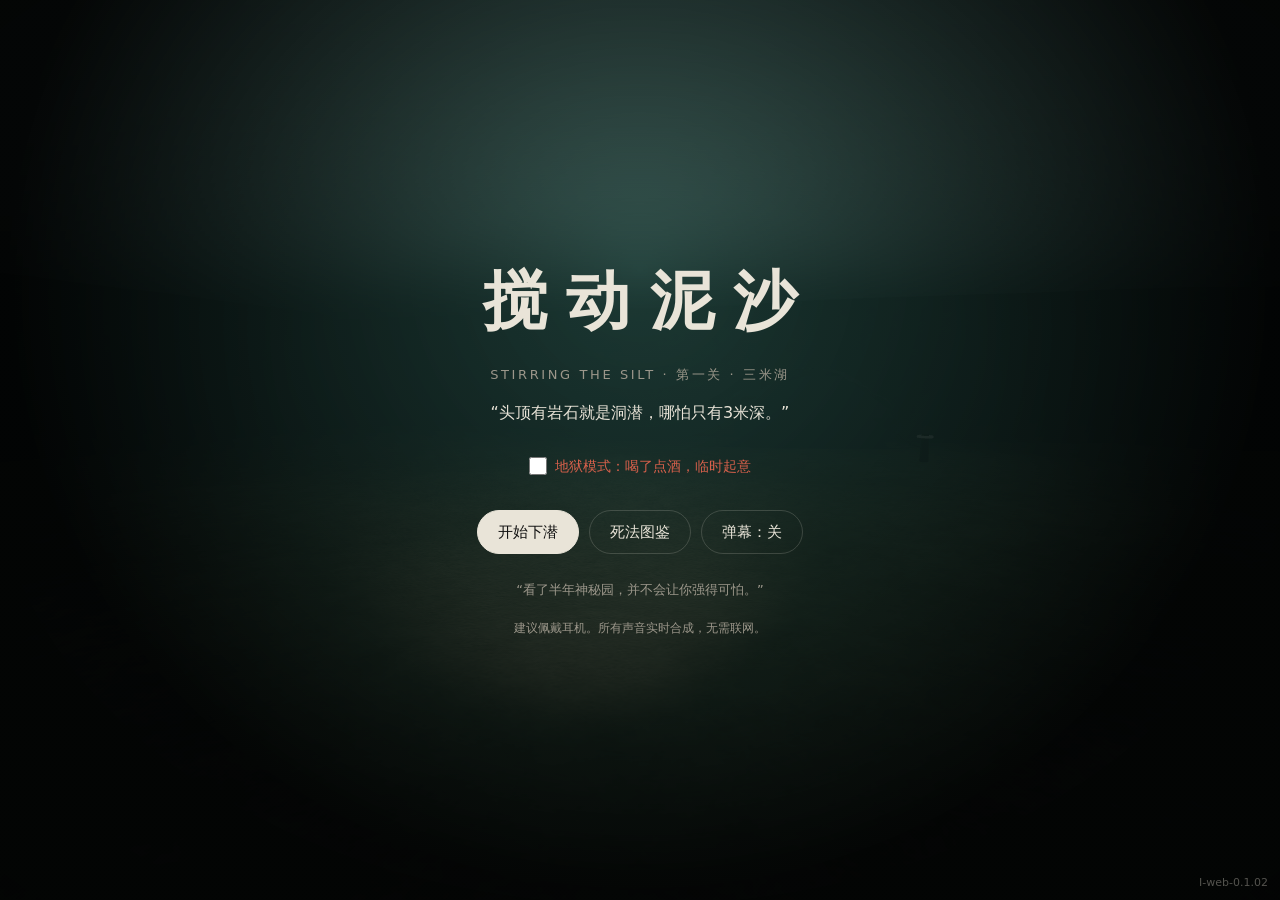
<file: index.html>
<!doctype html>
<html lang="zh-CN">
  <head>
    <meta charset="utf-8" />
    <meta name="viewport" content="width=device-width, initial-scale=1" />
    <title>搅动泥沙 · 第一关 三米湖 · I-web-0.1.02</title>
    <style>
:root {
  --ink: #e9e4d8;
  --ink2: #9c978b;
  --bg: #050807;
  --panel: rgba(12, 16, 15, 0.86);
  --line: rgba(233, 228, 216, 0.18);
  --warn: #e0a24a;
  --bad: #d9614c;
  --good: #7fbf8a;
  --font: "PingFang SC", "Hiragino Sans GB", "Microsoft YaHei", "Noto Sans CJK SC", system-ui, sans-serif;
}
* { box-sizing: border-box; }
html, body { margin: 0; height: 100%; background: var(--bg); color: var(--ink); font: 15px/1.6 var(--font); overflow: hidden; user-select: none; }
#view, #view canvas { position: fixed; inset: 0; width: 100%; height: 100%; display: block; }
.ov { position: fixed; inset: 0; pointer-events: none; }
#whiteout { background: rgb(150, 128, 92); opacity: 0; mix-blend-mode: screen; }
#vignette { background: radial-gradient(ellipse at center, transparent 40%, rgba(0, 0, 0, 0.95) 100%); opacity: 0.5; }
#redpulse { background: radial-gradient(ellipse at center, transparent 45%, rgba(120, 0, 0, 0.8) 100%); opacity: 0; }
#fade { background: #000; opacity: 0; transition: opacity 1.2s; }
#hud { position: fixed; inset: 0; pointer-events: none; display: none; }
#hud.on { display: block; }
#status { position: absolute; left: 18px; bottom: 16px; font-size: 13px; color: var(--ink2); line-height: 1.7; text-shadow: 0 1px 2px #000; }
#status b { color: var(--ink); font-weight: 500; }
#msg { position: absolute; left: 50%; bottom: 18%; transform: translateX(-50%); max-width: 70vw; text-align: center; font-size: 17px; text-shadow: 0 1px 4px #000; transition: opacity 0.6s; }
#prompt { position: absolute; left: 50%; top: 58%; transform: translateX(-50%); font-size: 14px; padding: 4px 12px; border: 1px solid var(--line); border-radius: 99px; background: rgba(0, 0, 0, 0.45); display: none; }
#reticle { position: absolute; left: 50%; top: 50%; width: 4px; height: 4px; margin: -2px; border-radius: 50%; background: rgba(233, 228, 216, 0.5); }
#hand { position: absolute; right: 22px; bottom: 18px; font-size: 13px; padding: 6px 12px; border-radius: 99px; border: 1px solid var(--line); background: rgba(0, 0, 0, 0.5); display: none; }
#gauge { position: absolute; left: 50%; top: 50%; transform: translate(-50%, -50%); display: none; background: var(--panel); border: 1px solid var(--line); border-radius: 24px; padding: 18px 22px; text-align: center; }
#gauge.on { display: block; }
#gauge .row { display: flex; gap: 22px; justify-content: center; margin-top: 8px; font-size: 13px; color: var(--ink2); }
#gauge .row b { display: block; font-size: 20px; color: var(--ink); font-weight: 500; font-variant-numeric: tabular-nums; }
#danmaku { position: fixed; left: 0; right: 0; top: 6%; height: 34%; pointer-events: none; overflow: hidden; }
.dm { position: absolute; left: 100%; white-space: nowrap; font-size: 18px; color: #fff; text-shadow: 0 0 3px #000, 0 1px 2px #000; opacity: 0.85; will-change: transform; }
#toasts { position: fixed; right: 18px; top: 18px; display: flex; flex-direction: column; gap: 8px; pointer-events: none; z-index: 30; }
.toast { background: var(--panel); border: 1px solid var(--line); border-radius: 14px; padding: 10px 14px; min-width: 220px; animation: tin 0.4s ease-out; }
.toast small { display: block; color: var(--ink2); font-size: 12px; }
.toast .k { font-size: 12px; color: var(--warn); letter-spacing: 0.1em; }
@keyframes tin { from { transform: translateX(30px); opacity: 0; } }
.screen { position: fixed; inset: 0; display: none; align-items: center; justify-content: center; background: rgba(3, 5, 5, 0.78); z-index: 20; overflow-y: auto; padding: 24px; }
.screen.on { display: flex; }
#title { background: radial-gradient(ellipse at 50% 30%, rgba(30, 60, 55, 0.5), rgba(2, 3, 3, 0.96) 70%); }
.panel { background: var(--panel); border: 1px solid var(--line); border-radius: 24px; padding: 28px 32px; max-width: 760px; width: 100%; margin: auto; }
.bare { text-align: center; max-width: 640px; }
h1 { font-size: 64px; letter-spacing: 0.3em; margin: 0 0 4px; font-weight: 600; text-indent: 0.3em; }
h2 { font-size: 24px; margin: 0 0 12px; font-weight: 600; }
h3 { font-size: 15px; margin: 18px 0 6px; color: var(--ink2); font-weight: 500; }
.sub { color: var(--ink2); letter-spacing: 0.2em; font-size: 13px; }
.btns { display: flex; flex-wrap: wrap; gap: 10px; justify-content: center; margin-top: 22px; }
button { font: inherit; color: var(--ink); background: transparent; border: 1px solid var(--line); border-radius: 99px; padding: 9px 20px; min-height: 44px; cursor: pointer; }
button:hover { border-color: var(--ink); }
button.pri { background: var(--ink); color: #111; border-color: var(--ink); }
button.hell { border-color: var(--bad); color: var(--bad); }
.tip { margin-top: 26px; color: var(--ink2); font-size: 13px; min-height: 2em; }
.brief p { margin: 0 0 10px; }
.keys { display: grid; grid-template-columns: auto 1fr auto 1fr; gap: 4px 12px; font-size: 13px; color: var(--ink2); margin-top: 10px; }
kbd { font: 12px ui-monospace, monospace; border: 1px solid var(--line); border-radius: 6px; padding: 1px 6px; color: var(--ink); white-space: nowrap; }
.note { font-size: 12px; color: var(--ink2); }
.poem { list-style: none; padding: 0; margin: 0; }
.poem li { padding: 3px 0; font-size: 15px; }
.poem li.lock { color: #4f4c45; }
.poem li.lock small { color: var(--ink2); font-size: 12px; margin-left: 8px; }
.poem li.new { color: var(--warn); }
.poem li.later { color: #6d695f; font-size: 13px; }
.poem .bar { display: inline-block; vertical-align: middle; width: min(22em, 80%); height: 1.05em; border-radius: 4px; background: #1d211f; border: 1px solid #2c312e; }
.credit { font-size: 12px; color: var(--ink2); margin: 10px 0 0; }
.motto { margin: 14px 0 0; font-size: 16px; }
.hellchk { display: inline-flex; align-items: center; gap: 8px; margin-top: 18px; min-height: 44px; font-size: 14px; color: var(--bad); cursor: pointer; }
.hellchk input { width: 18px; height: 18px; accent-color: var(--bad); margin: 0; }
.bigdepth { margin: 8px 0 6px; font-size: 13px; color: var(--ink2); }
.bigdepth b { display: block; font-size: 56px; line-height: 1.1; font-weight: 600; color: var(--ink); font-variant-numeric: tabular-nums; }
.stats { display: flex; flex-wrap: wrap; gap: 18px; margin: 10px 0 4px; }
.stats div { font-size: 12px; color: var(--ink2); }
.stats b { display: block; font-size: 22px; color: var(--ink); font-weight: 500; }
#map { width: 100%; height: 300px; border-radius: 16px; background: #0b100f; border: 1px solid var(--line); display: block; }
.legend { display: flex; flex-wrap: wrap; gap: 14px; font-size: 12px; color: var(--ink2); margin-top: 6px; }
.legend i { display: inline-block; width: 14px; height: 3px; vertical-align: middle; margin-right: 5px; }
.mist { padding-left: 18px; margin: 4px 0; }
.mist li { margin: 3px 0; }
.achs { display: grid; grid-template-columns: repeat(auto-fill, minmax(200px, 1fr)); gap: 8px; }
.achs div { font-size: 13px; border: 1px solid var(--line); border-radius: 12px; padding: 8px 10px; color: #55524b; }
.achs div.ok { color: var(--ink); }
.achs small { display: block; font-size: 12px; color: var(--ink2); }
#lockhint { position: fixed; left: 50%; top: 14px; transform: translateX(-50%); font-size: 12px; color: var(--ink2); background: rgba(0, 0, 0, 0.55); padding: 4px 12px; border-radius: 99px; display: none; z-index: 10; }
.tog { font-size: 13px; color: var(--ink2); margin-top: 12px; }
@media (max-width: 640px) { h1 { font-size: 40px; } .panel { padding: 20px; } .keys { grid-template-columns: auto 1fr; } }

    </style>
  </head>
  <body>
    <div id="view"></div>
    <div class="ov" id="whiteout"></div>
    <div class="ov" id="vignette"></div>
    <div class="ov" id="redpulse"></div>
    <div class="ov" id="fade"></div>
    <div id="lockhint">无法锁定鼠标：按住鼠标拖动转头，或使用方向键</div>

    <div id="hud">
      <div id="reticle"></div>
      <div id="status"></div>
      <div id="msg"></div>
      <div id="prompt"></div>
      <div id="hand">✋ 握着导线 · W 朝出口 / S 朝线轮</div>
      <div id="gauge">
        <canvas id="spg" width="220" height="220"></canvas>
        <div class="row">
          <div><b id="g-depth">0.0</b>深度 m</div>
          <div><b id="g-time">0:00</b>潜水时间</div>
          <div><b id="g-hr">70</b>心率</div>
        </div>
      </div>
    </div>
    <div id="danmaku"></div>
    <div id="toasts"></div>

    <section class="screen on" id="title">
      <div class="bare">
        <h1>搅动泥沙</h1>
        <p class="sub">STIRRING THE SILT · 第一关 · 三米湖</p>
        <p class="motto">“头顶有岩石就是洞潜，哪怕只有3米深。”</p>
        <label class="hellchk"><input type="checkbox" id="hell-chk" />地狱模式：喝了点酒，临时起意</label>
        <div class="btns">
          <button class="pri" data-act="start">开始下潜</button>
          <button data-act="codex">死法图鉴</button>
          <button data-act="danmaku" class="dmbtn">弹幕：开</button>
        </div>
        <p class="tip" id="title-tip"></p>
        <p class="ver" style="position:fixed;right:12px;bottom:8px;font-size:11px;opacity:.35;margin:0">I-web-0.1.02</p>
        <p class="note">建议佩戴耳机。所有声音实时合成，无需联网。</p>
      </div>
    </section>

    <section class="screen" id="brief">
      <div class="panel brief">
        <h2 id="brief-h">任务简报</h2>
        <div id="brief-body"></div>
        <div class="keys">
          <kbd>W</kbd><span>蛙踢前进（松开会滑行）</span>
          <kbd>Shift + W</kbd><span>剪踢冲刺：快，但贴着淤泥会扬沙</span>
          <kbd>S</kbd><span>倒踢：慢慢后退，不扬沙</span>
          <kbd>A / D</kbd><span>直升机转身：原地转向</span>
          <kbd>鼠标</kbd><span>转头</span>
          <kbd>空格 / C</kbd><span>上升 / 下沉</span>
          <kbd>Tab（按住）</kbd><span>看压力表</span>
          <kbd>E</kbd><span>系导线 / 拾取</span>
          <kbd>Q（按住）</kbd><span>摸线</span>
          <kbd>R（按住）</kbd><span>慢呼吸</span>
          <kbd>L</kbd><span>开关头灯</span>
          <kbd>B</kbd><span>弹幕开关</span>
          <kbd>Esc</kbd><span>暂停</span>
          <kbd>方向键</kbd><span>转头（备用）</span>
        </div>
        <div class="btns"><button class="pri" data-act="dive">入水</button><button data-act="title">返回</button></div>
      </div>
    </section>

    <section class="screen" id="pause">
      <div class="bare">
        <h2>暂停</h2>
        <p class="note">水下的时间也停了。只有这里。</p>
        <div class="btns">
          <button class="pri" data-act="resume">继续</button>
          <button data-act="restart">重新下潜</button>
          <button data-act="codex">死法图鉴</button>
          <button data-act="danmaku" class="dmbtn">弹幕：开</button>
          <button data-act="title">返回标题</button>
        </div>
        <p class="tip" id="pause-tip"></p>
      </div>
    </section>

    <section class="screen" id="recap">
      <div class="panel">
        <p class="sub" id="recap-kind"></p>
        <h2 id="recap-title"></h2>
        <div class="bigdepth"><b id="recap-depth">0.0 米</b>最大深度</div>
        <div class="stats" id="recap-stats"></div>
        <canvas id="map" width="1400" height="600"></canvas>
        <div class="legend">
          <span><i style="background:#3a4541"></i>洞穴</span>
          <span><i style="background:#e0a24a"></i>你的路线</span>
          <span><i style="background:#fff"></i>导线</span>
          <span><i style="background:#c98a5a"></i>能见度归零</span>
          <span>◆ 相机 · ● 终点 · ▲ 警示牌 · ✕ 越过三分之一</span>
        </div>
        <h3>关键失误</h3>
        <ul class="mist" id="recap-mist"></ul>
        <h3>本次解锁的诗行</h3>
        <ul class="poem" id="recap-poem"></ul>
        <p class="note" id="recap-note" hidden>真实洞潜需要专门的洞潜培训与证书。</p>
        <div class="btns">
          <button class="pri" data-act="restart">再潜一次</button>
          <button data-act="codex">死法图鉴</button>
          <button data-act="title">返回标题</button>
        </div>
      </div>
    </section>

    <section class="screen" id="codex">
      <div class="panel">
        <h2>死法图鉴</h2>
        <ul class="poem" id="codex-poem"></ul>
        <p class="credit">打油诗来自网友创作</p>
        <h3>成就</h3>
        <div class="achs" id="codex-achs"></div>
        <div class="btns"><button class="pri" data-act="back">返回</button></div>
      </div>
    </section>

    <script src="three.classic.js"></script>
    <script src="game.js"></script>
  </body>
</html>
</file>
